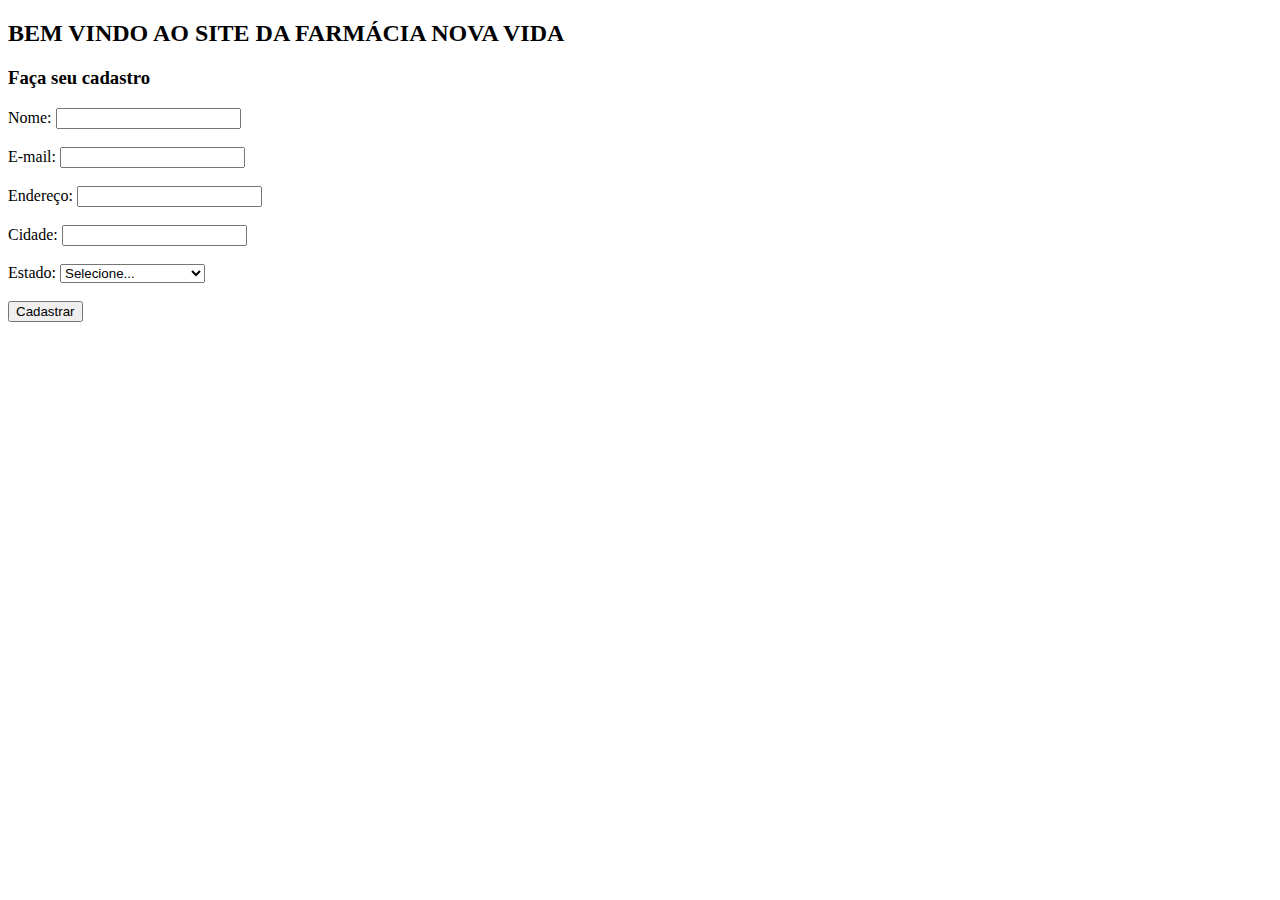
<file: index.html>
<!DOCTYPE html>
<html lang="pt-BR">
    <head>
        <meta charset="UTF-8">
        <title>Farmácia Nova Vida</title>
        <script src="script-nova-vida.js"></script>
    </head>
    <body>

<h2>BEM VINDO AO SITE DA FARMÁCIA NOVA VIDA</h2>

<h3>Faça seu cadastro</h3>

    <form id="formCadastro" onsubmit="Cadastrar(event)">    
        Nome: <input type="text" id="nome" required><br><br>
        E-mail: <input type="email" id="email" required><br><br>
        Endereço: <input type="text" id="endereco" required><br><br>
        Cidade: <input type="text" id="cidade" required><br><br>
        
        Estado:
        <select id="estado" required>
            <option value="">Selecione...</option>
            <option value="AC">Acre</option>
            <option value="AL">Alagoas</option>
            <option value="AP">Amapá</option>
            <option value="AM">Amazonas</option>
            <option value="BA">Bahia</option>
            <option value="CE">Ceará</option>
            <option value="GO">Goiás</option>
            <option value="MA">Maranhão</option>
            <option value="MT">Mato Grosso</option>
            <option value="MS">Mato Grosso do Sul</option>
            <option value="MG">Minas Gerais</option>
            <option value="PA">Pará</option>
            <option value="PB">Paraíba</option>
            <option value="PR">Paraná</option>
            <option value="PE">Pernambuco</option>
            <option value="PI">Piauí</option>
            <option value="RJ">Rio de Janeiro</option>
            <option value="RN">Rio Grande do Norte</option>
            <option value="RS">Rio Grande do Sul</option>
            <option value="RO">Rondônia</option>
            <option value="RR">Roraima</option>
            <option value="SC">Santa Catarina</option>
            <option value="SP">São Paulo</option>
            <option value="SE">Sergipe</option>
            <option value="TO">Tocantins</option>       
        </select>

        <br><br>
        <button type="submit">Cadastrar</button>
    </form>

    </body>
</html>
</file>
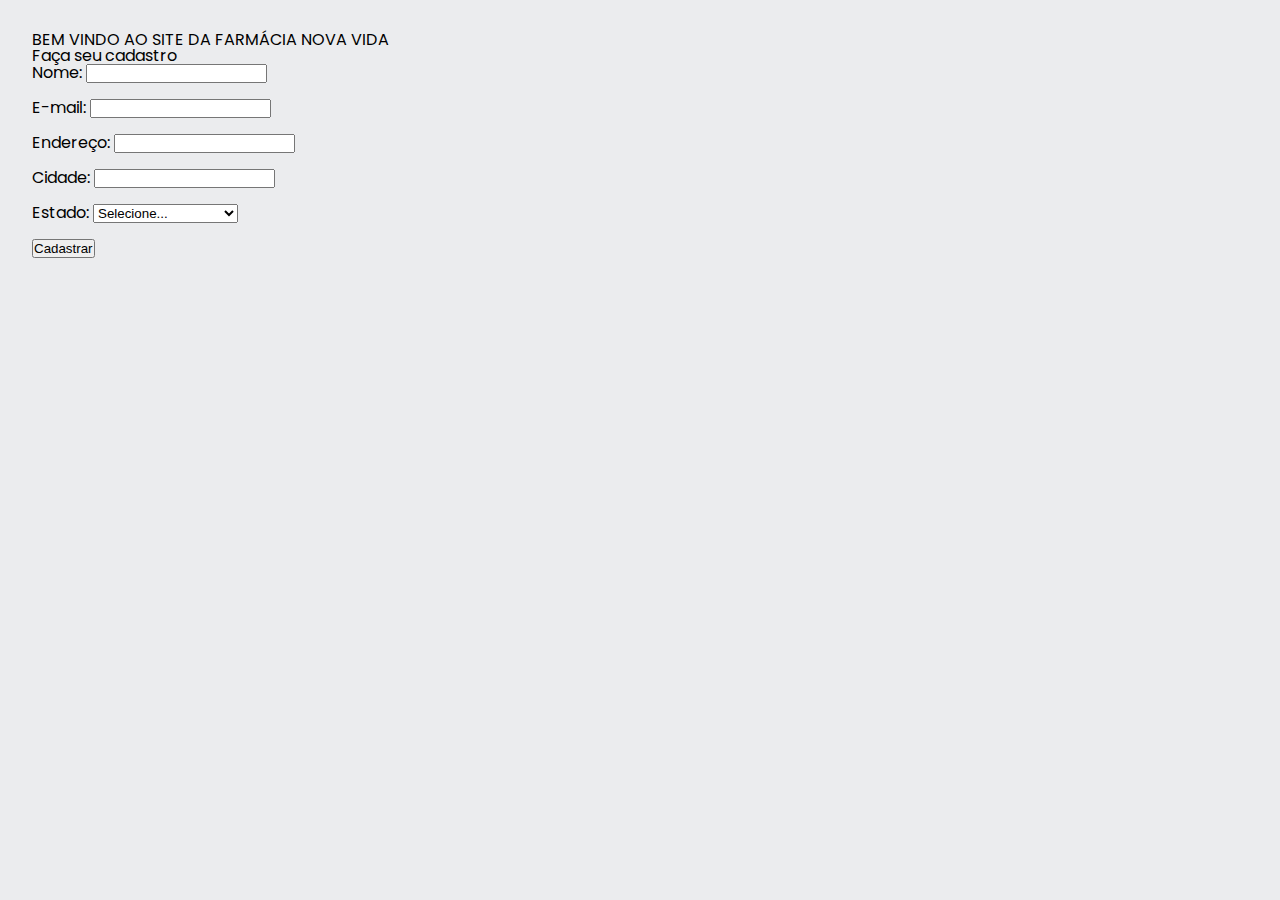
<file: html/index.html>
<!DOCTYPE html>
<html lang="pt-BR">

<head>
    <meta charset="UTF-8">
    <meta name="viewport" content="width=device-width, initial-scale=1.0">
    <title>Farmácia Nova Vida</title>

    <link rel="stylesheet" href="https://cdn.jsdelivr.net/npm/swiper@11/swiper-bundle.min.css" />
    <link rel="stylesheet" href="../styles/reset.css">
    <link rel="stylesheet" href="../styles/styles.css">
    <link rel="preconnect" href="https://fonts.googleapis.com">
</head>

<body>

    <h2>BEM VINDO AO SITE DA FARMÁCIA NOVA VIDA</h2>

    <h3>Faça seu cadastro</h3>

    <form id="formCadastro" onsubmit="Cadastrar(event)">
        Nome: <input type="text" id="nome" required><br><br>
        E-mail: <input type="email" id="email" required><br><br>
        Endereço: <input type="text" id="endereco" required><br><br>
        Cidade: <input type="text" id="cidade" required><br><br>

        Estado:
        <select id="estado" required>
            <option value="">Selecione...</option>
            <option value="AC">Acre</option>
            <option value="AL">Alagoas</option>
            <option value="AP">Amapá</option>
            <option value="AM">Amazonas</option>
            <option value="BA">Bahia</option>
            <option value="CE">Ceará</option>
            <option value="GO">Goiás</option>
            <option value="MA">Maranhão</option>
            <option value="MT">Mato Grosso</option>
            <option value="MS">Mato Grosso do Sul</option>
            <option value="MG">Minas Gerais</option>
            <option value="PA">Pará</option>
            <option value="PB">Paraíba</option>
            <option value="PR">Paraná</option>
            <option value="PE">Pernambuco</option>
            <option value="PI">Piauí</option>
            <option value="RJ">Rio de Janeiro</option>
            <option value="RN">Rio Grande do Norte</option>
            <option value="RS">Rio Grande do Sul</option>
            <option value="RO">Rondônia</option>
            <option value="RR">Roraima</option>
            <option value="SC">Santa Catarina</option>
            <option value="SP">São Paulo</option>
            <option value="SE">Sergipe</option>
            <option value="TO">Tocantins</option>
        </select>

        <br><br>
        <button type="submit">Cadastrar</button>
    </form>
    <script src="../js/main.js" defer></script>
</body>

</html>
</file>
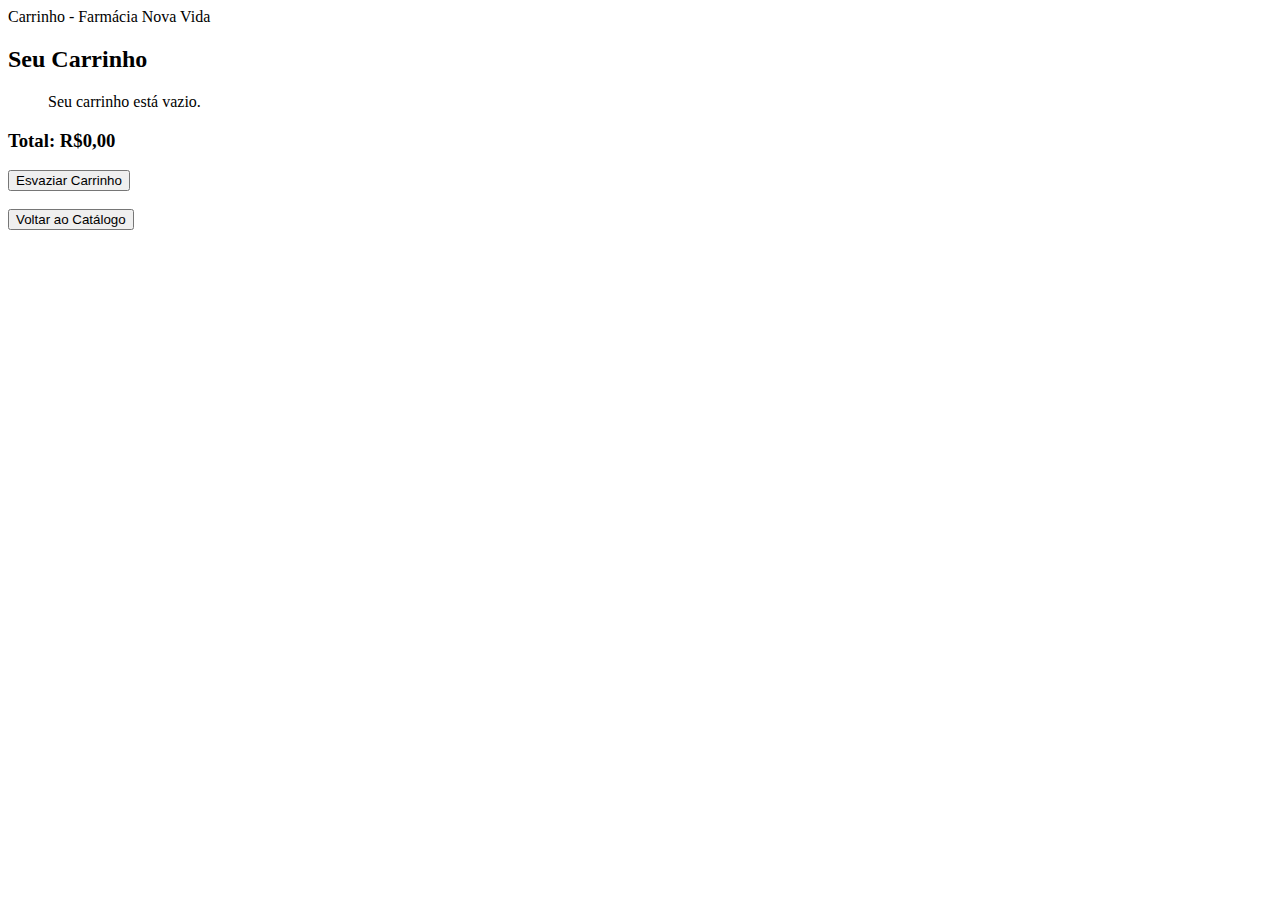
<file: carrinho.html>
<!DOCTYPE html>
<html lang="pt-BR">
    <head>
        <meta charset="UTF-8">
        <tittle>Carrinho - Farmácia Nova Vida</tittle>
        <script>
            function carregarCarrinho() {
                let carrinho = JSON.parse(localStorage.getItem("carrinho")) || [];
                let lista = document.getElementById("listaCarrinho");
                let total = 0;

                if (carrinho.length === 0) {
                    lista.innerHTML = "<p>Seu carrinho está vazio.</p>";
                    return;
                }

                lista.innerHTML = ""; 

                carrinho.forEach(item => {
                    let li = document.createElement("li");
                    li.textContent = item.nome + " - R$ " + item.preco.toFixed(2);
                    lista.appendChild(li);

                    total += item.preco;
                });

                document.getElementById("total").textContent = "Total: R$ " + total.toFixed(2);
            }

            function limparCarrinho() {
                localStorage.removeItem("carrinho");
                carregarCarrinho();
            }
        </script>
    </head>
    <body onload="carregarCarrinho()">

        <h2>Seu Carrinho</h2>
        <ul id="listaCarrinho"></ul>
        <h3 id="total">Total: R$0,00</h3>

        <button onclick="limparCarrinho()">Esvaziar Carrinho</button>
        <br><br>
        <a href = "catalogo.html"><button>Voltar ao Catálogo</button></a>

    </body>
</html>
</file>
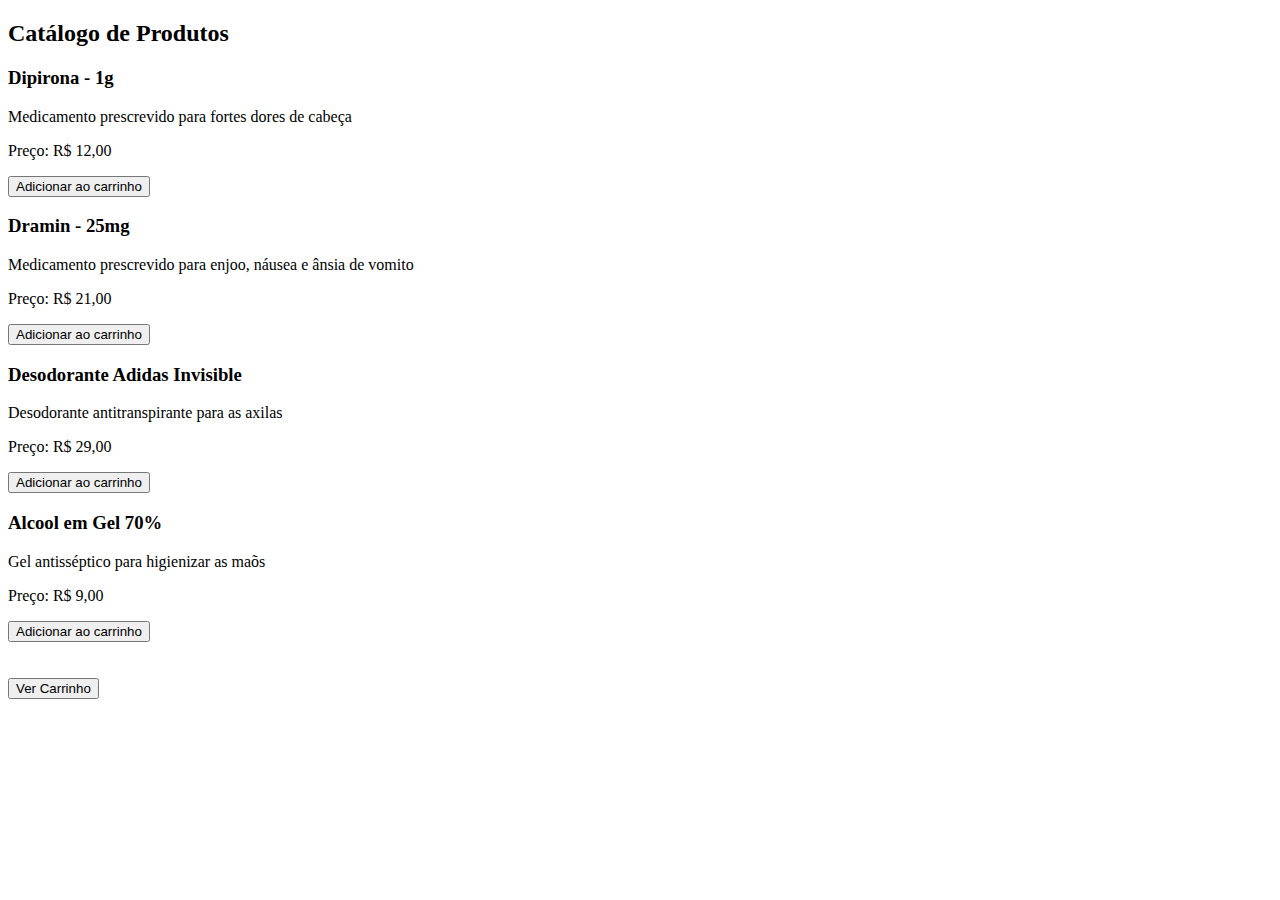
<file: catalogo.html>
<!DOCTYPE html>
<html lang="pt-BR">
<head>
  <meta charset="UTF-8">
  <title>Catálogo - Farmácia Nova Vida</title>
  <script>
    function adicionarAoCarrinho(nome, preco) {
      let carrinho = JSON.parse(localStorage.getItem("carrinho")) || [];
      carrinho.push({ nome: nome, preco: preco });
      localStorage.setItem("carrinho", JSON.stringify(carrinho));
      alert(nome + " foi adicionado ao carrinho!");
    }
  </script>
</head>
<body>

  <h2>Catálogo de Produtos</h2>

  <div>
    <h3>Dipirona - 1g</h3>
    <p>Medicamento prescrevido para fortes dores de cabeça</p>
    <p>Preço: R$ 12,00</p>
    <button onclick="adicionarAoCarrinho('Dipirona - 1g', 12)">Adicionar ao carrinho</button>
  </div>

  <div>
    <h3>Dramin - 25mg</h3>
    <p>Medicamento prescrevido para enjoo, náusea e ânsia de vomito</p>
    <p>Preço: R$ 21,00</p>
    <button onclick="adicionarAoCarrinho('Dramin = 25mg', 21)">Adicionar ao carrinho</button>
  </div>

  <div>
    <h3>Desodorante Adidas Invisible</h3>
    <p>Desodorante antitranspirante para as axilas</p>
    <p>Preço: R$ 29,00</p>
    <button onclick="adicionarAoCarrinho('Desodorante Adidas Invisible', 29)">Adicionar ao carrinho</button>
  </div>

  <div>
    <h3>Alcool em Gel 70%</h3>
    <p>Gel antisséptico para higienizar as maõs</p>
    <p>Preço: R$ 9,00</p>
    <button onclick="adicionarAoCarrinho('Alcool em Gel 70%', 9)">Adicionar ao carrinho</button>
  </div>

  <br><br>
  <a href="carrinho.html"><button>Ver Carrinho</button></a>
  
</body>
</html>
</file>
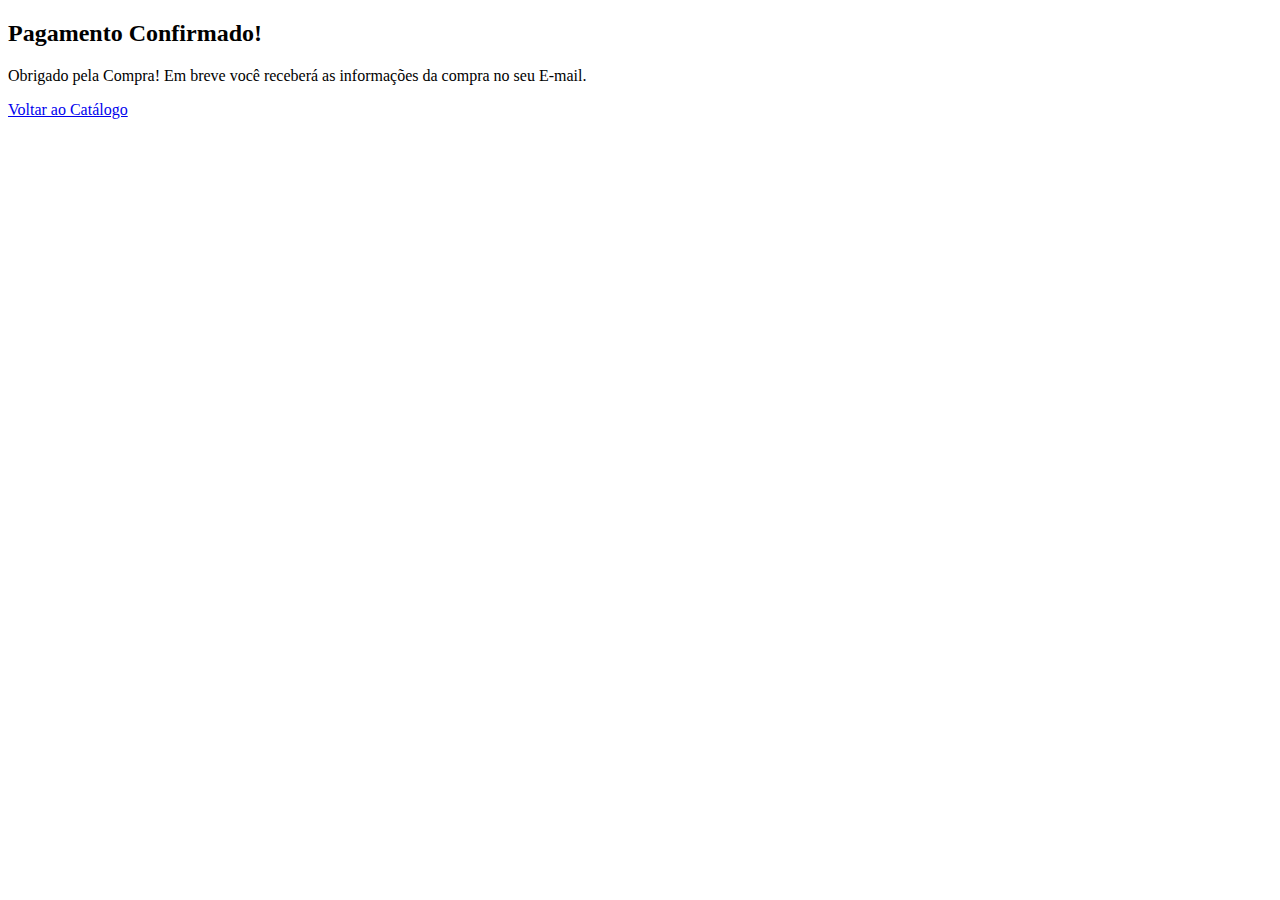
<file: confirmacao.html>
<!DOCTYPE html>
<html lang="pt-BR">
    <head>
        <meta charset="UTF-8">
        <title>Obrigado pela Compra</title>
    </head>
    <body>
        <h2>Pagamento Confirmado!</h2>
        <p>Obrigado pela Compra! Em breve você receberá as informações da compra no seu E-mail.</p>

        <a href="catalogo.html">Voltar ao Catálogo</a>
    </body>
</html>
</file>
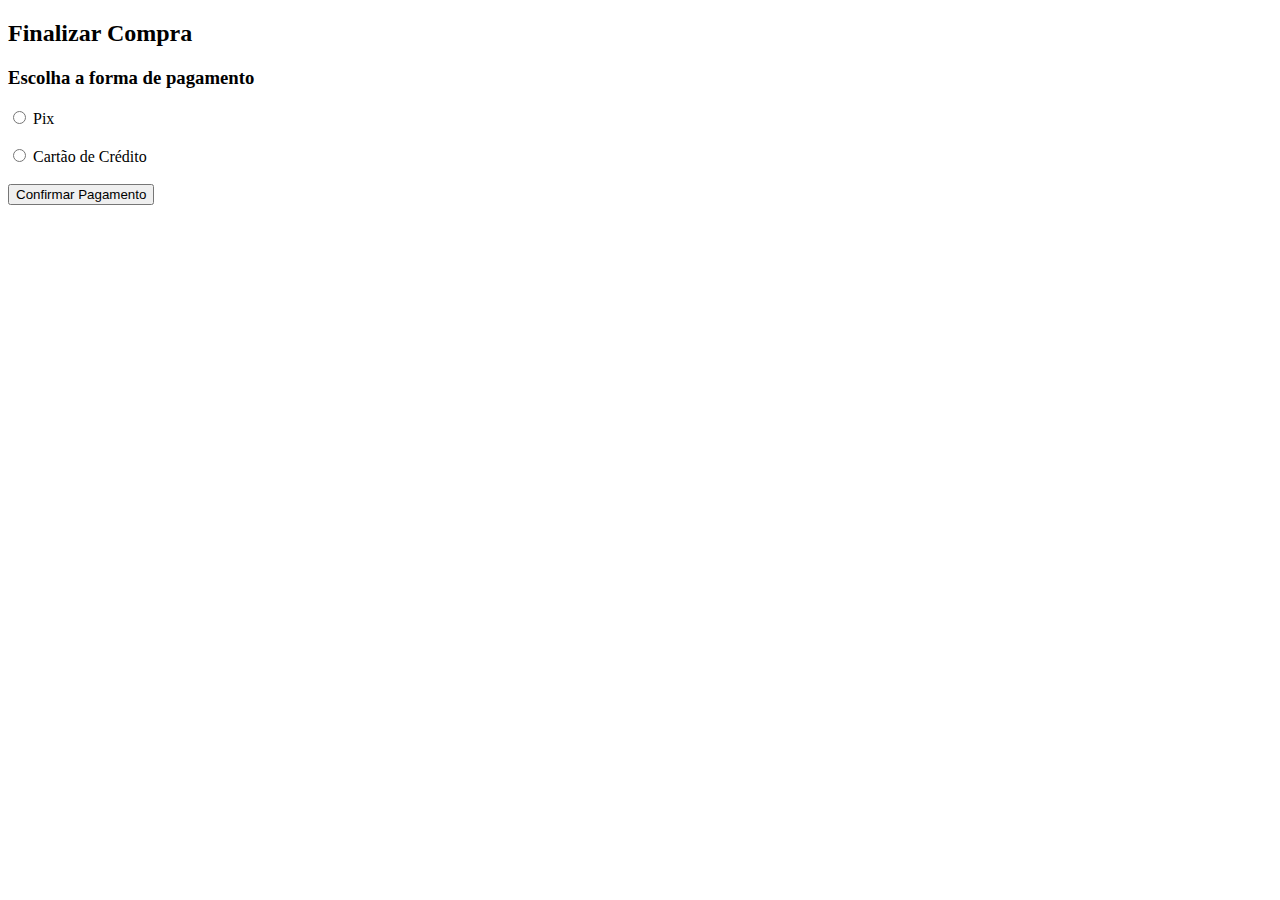
<file: pagamento.html>
<!DOCTYPE html>
<html lang = "pt-BR">
    <head>
    <meta charset="UTF-8">
    <title>Forma de Pagamento</title>
    <script src="pagamento.js" defer></script>    
    </head>
        <body>
            <h2>Finalizar Compra</h2>

            <form id="formPagamento" onsubmit="processarPagamento(event)">
                <h3>Escolha a forma de pagamento</h3>

                <label>
                    <input type="radio" name="pagamento" value="pix" required>
                    Pix
                </label><br><br>

                <label>
                    <input type="radio" name="pagamento" value="cartao" required>
                    Cartão de Crédito
                </label><br><br>

                <button type="submit">Confirmar Pagamento</button>
            </form>
        </body>
</html>
</file>
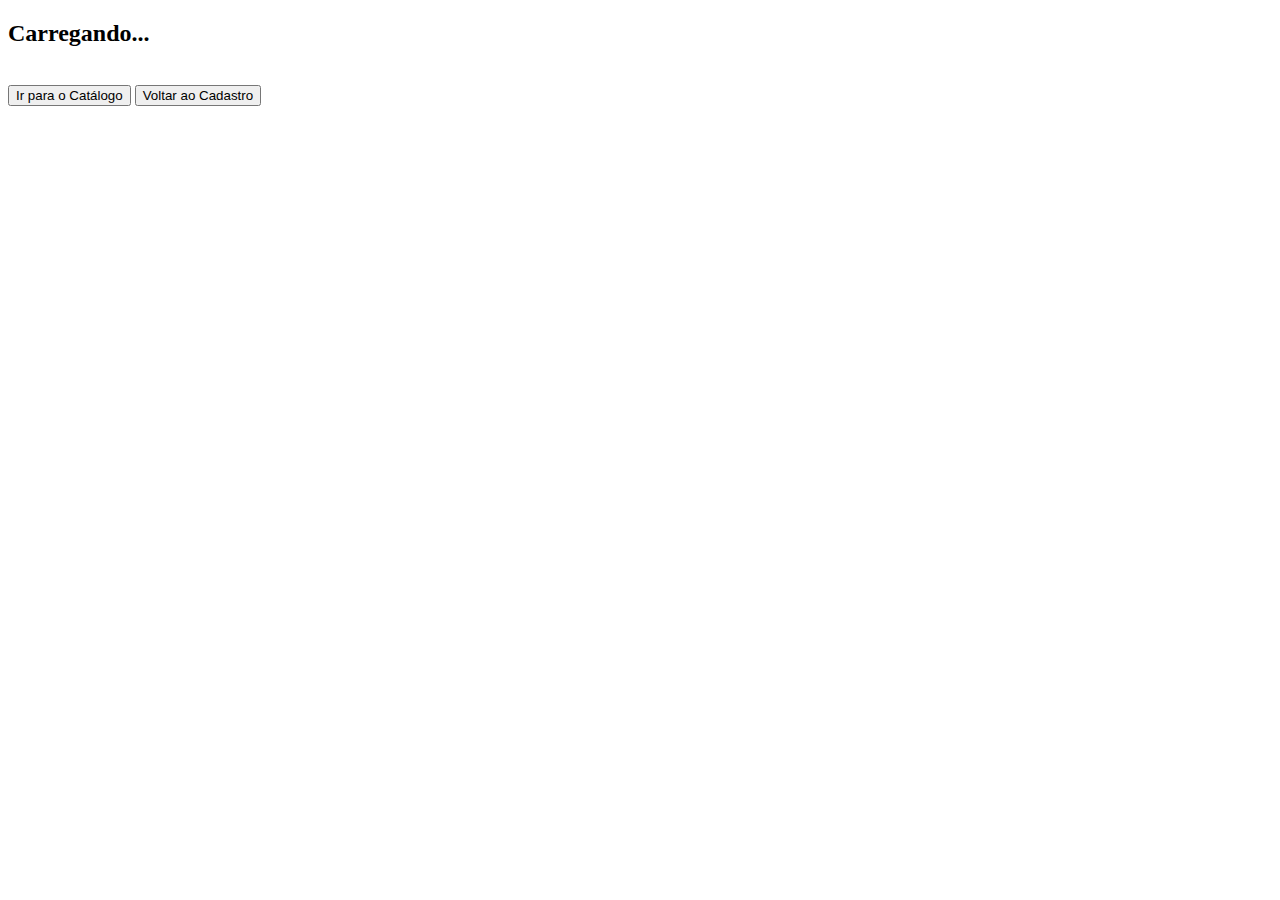
<file: sucesso.html>
<!DOCTYPE html>
<html lang="pt-BR">
<head>
    <meta charset="UTF-8">
    <title>Cadastro Concluído</title>
    <script>
        window.onload = function() {
            
            const nome = localStorage.getItem("nomeCliente");

            if (nome) {
                document.getElementById("mensagem").innerText =
                    `Parabéns, ${nome}! Seu cadastro foi concluído com sucesso 🎉`;
            }
        }

        function irParaCatalogo() {
            window.location.href = "catalogo.html";
        }

        function voltarCadastro() {
            window.location.href = "index.html";
        }
    </script>
</head>
<body>

    <h2 id="mensagem">Carregando...</h2>

    <br>
    <button onclick="irParaCatalogo()">Ir para o Catálogo</button>
    <button onclick="voltarCadastro()">Voltar ao Cadastro</button>
</body>
</html>
</file>
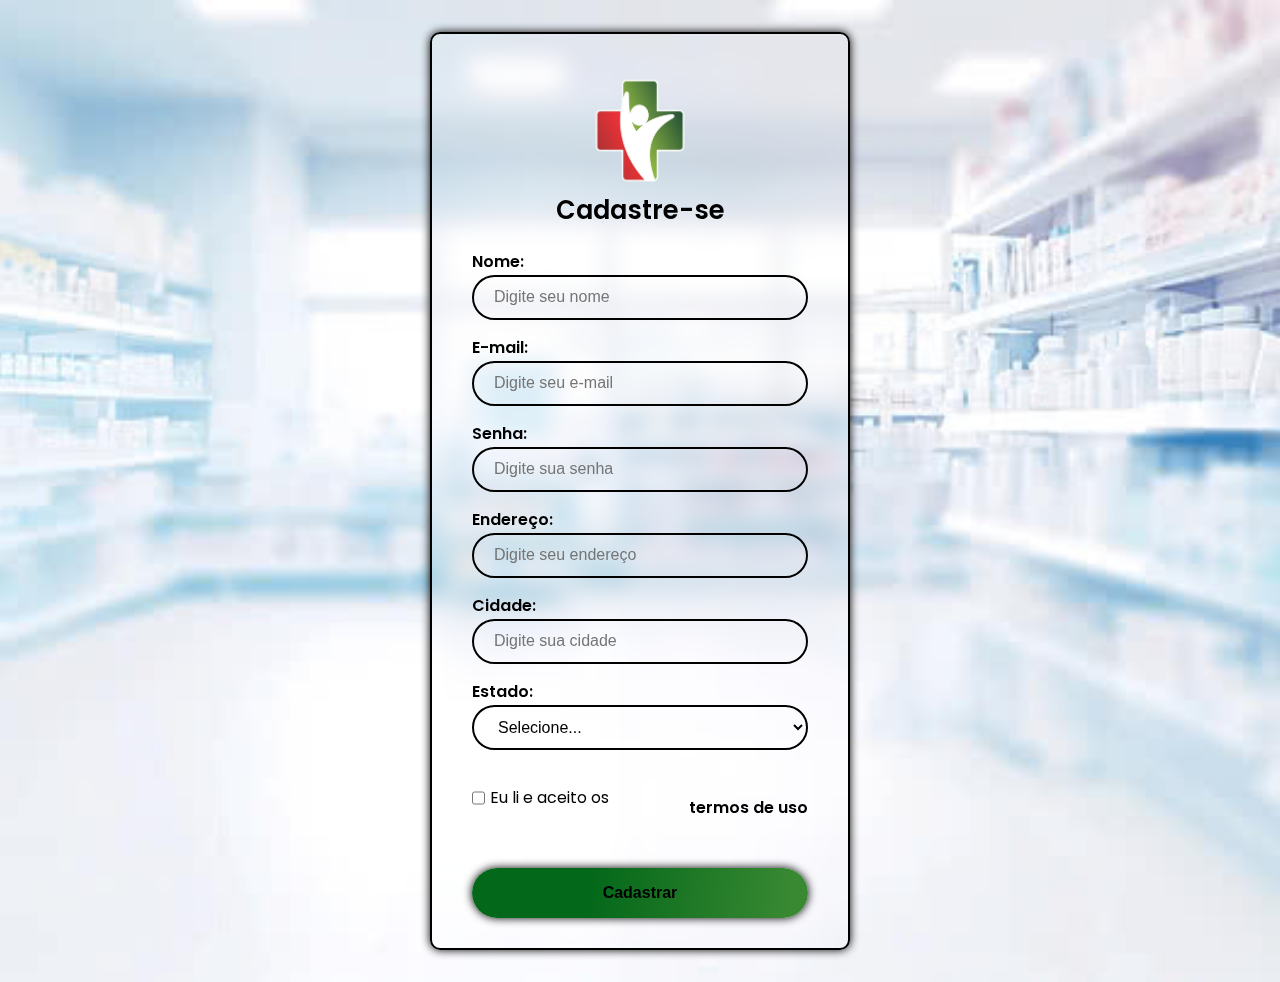
<file: html/cadastro.html>
<!DOCTYPE html>
<html lang="pt-BR">

<head>
    <meta charset="UTF-8">
    <meta name="viewport" content="width=device-width, initial-scale=1.0">
    <title>Farmácia Nova Vida - Cadastro</title>

    <link rel="stylesheet" href="https://cdn.jsdelivr.net/npm/swiper@11/swiper-bundle.min.css" />
    <link rel="stylesheet" href="../styles/reset.css">
    <link rel="stylesheet" href="../styles/cadastro.css">
    <link rel="preconnect" href="https://fonts.googleapis.com">
</head>

<body>
    <form id="formCadastro">
        <div class="container-img">
            <img class="logo-inicio" src="../img/logo1.png" alt="Logo Farmácia Nova Vida">
            <h1>Cadastre-se</h1>
        </div>

        <div class="completo">
            <label for="nome">Nome:</label>
            <input type="text" id="nome" class="input" placeholder="Digite seu nome" required>
        </div>

        <div class="completo">
            <label for="email">E-mail:</label>
            <input type="email" id="email" class="input" placeholder="Digite seu e-mail" required>
        </div>

        <div class="completo">
            <label for="senha">Senha:</label>
            <input type="password" id="senha" class="input" placeholder="Digite sua senha" required>
        </div>

        <div class="completo">
            <label for="endereco">Endereço:</label>
            <input type="text" id="endereco" class="input" placeholder="Digite seu endereço" required>
        </div>

        <div class="completo">
            <label for="cidade">Cidade:</label>
            <input type="text" id="cidade" class="input" placeholder="Digite sua cidade" required>
        </div>

        <div class="completo">
            <label for="estado">Estado:</label>
            <select id="estado" class="select" required>
                <option value="">Selecione...</option>
                <option value="AC">Acre</option>
                <option value="AL">Alagoas</option>
                <option value="AP">Amapá</option>
                <option value="AM">Amazonas</option>
                <option value="BA">Bahia</option>
                <option value="CE">Ceará</option>
                <option value="GO">Goiás</option>
                <option value="MA">Maranhão</option>
                <option value="MT">Mato Grosso</option>
                <option value="MS">Mato Grosso do Sul</option>
                <option value="MG">Minas Gerais</option>
                <option value="PA">Pará</option>
                <option value="PB">Paraíba</option>
                <option value="PR">Paraná</option>
                <option value="PE">Pernambuco</option>
                <option value="PI">Piauí</option>
                <option value="RJ">Rio de Janeiro</option>
                <option value="RN">Rio Grande do Norte</option>
                <option value="RS">Rio Grande do Sul</option>
                <option value="RO">Rondônia</option>
                <option value="RR">Roraima</option>
                <option value="SC">Santa Catarina</option>
                <option value="SP">São Paulo</option>
                <option value="SE">Sergipe</option>
                <option value="TO">Tocantins</option>
            </select>
        </div>

        <div class="lembre-se">
            <label for="agreement" id="agreement-label">
                <input type="checkbox" id="agreement">
                Eu li e aceito os
            </label>
            <a href="#">termos de uso</a>
        </div>

        <br><br>
        <button type="submit" class="btn">Cadastrar</button>
    </form>

    <!-- Modal -->
    <div id="modal" style="display:none; position:fixed; top:0; left:0; width:100%; height:100%; background:rgba(0,0,0,.5); justify-content:center; align-items:center;">
        <div style="background:white; padding:20px; border-radius:8px; max-width:400px; text-align:center;">
            <p id="modal-mensagem">Mensagem aqui</p>
            <br>
            <button id="modal-ok" style="padding:8px 16px;">OK</button>
        </div>
    </div>

    <script src="../js/main.js" defer></script>
</body>
</html>
</file>
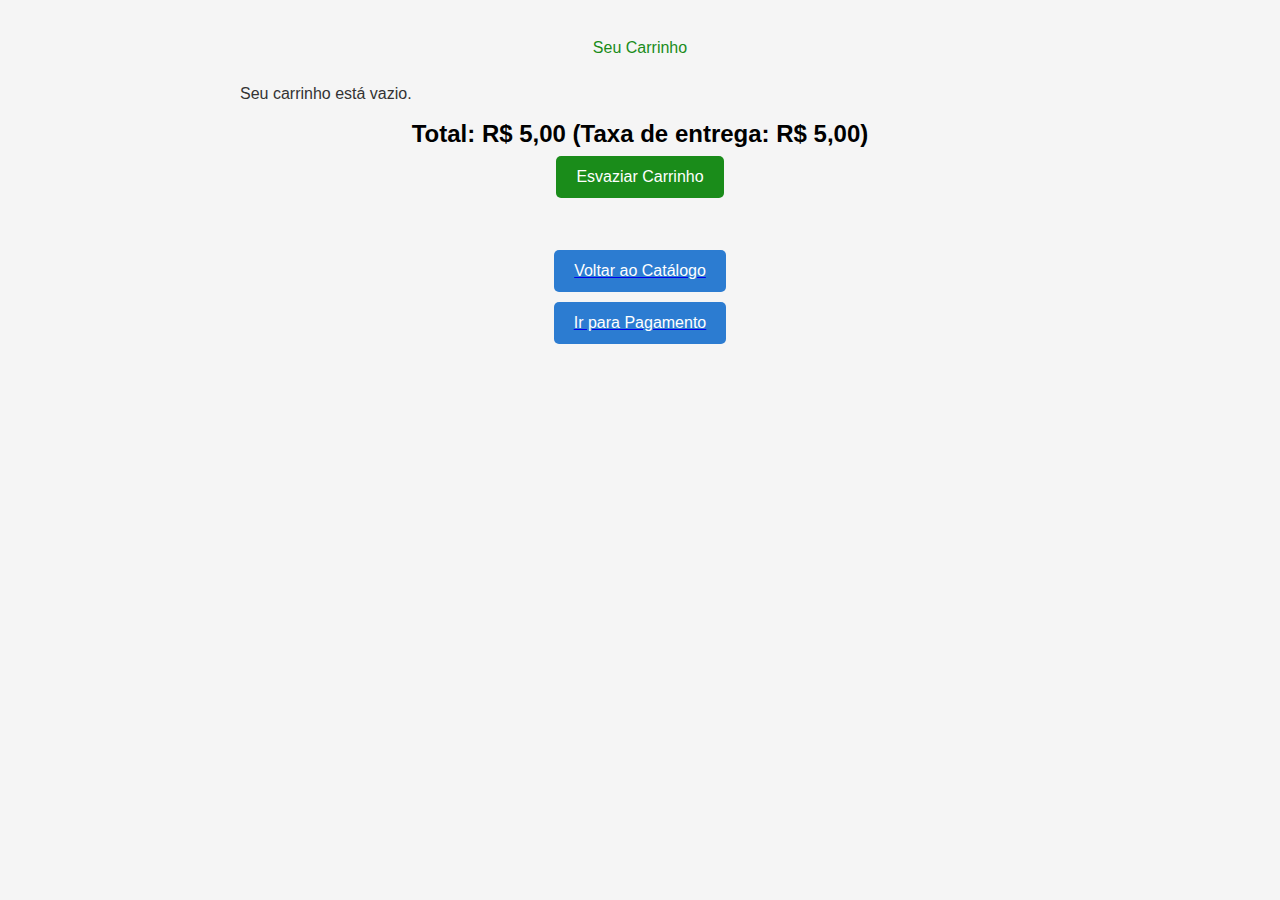
<file: html/carrinho.html>
<!DOCTYPE html>
<html lang="pt-BR">

<head>
    <meta charset="UTF-8">
    <meta name="viewport" content="width=device-width, initial-scale=1.0">
    <title>Carrinho - Farmácia Nova Vida</title>
    <link rel="stylesheet" href="https://cdn.jsdelivr.net/npm/swiper@11/swiper-bundle.min.css" />
    <link rel="stylesheet" href="../styles/reset.css">
    <link rel="stylesheet" href="../styles/styles.css">
    <link rel="preconnect" href="https://fonts.googleapis.com">
    <link rel="stylesheet" href="../styles/carrinho.css">
</head>

<body onload="carregarCarrinho()">
    <h2>Seu Carrinho</h2>
    <ul id="listaCarrinho"></ul>
    <h3 id="total">Total: R$0,00</h3>

    <button onclick="LimparCarrinho()">Esvaziar Carrinho</button>
    <br><br>
    <a href="catalogo.html"><button>Voltar ao Catálogo</button></a>
    <a href="pagamento.html"><button>Ir para Pagamento</button></a>
    <script src="../js/main.js" defer></script>
</body>

</html>
</file>
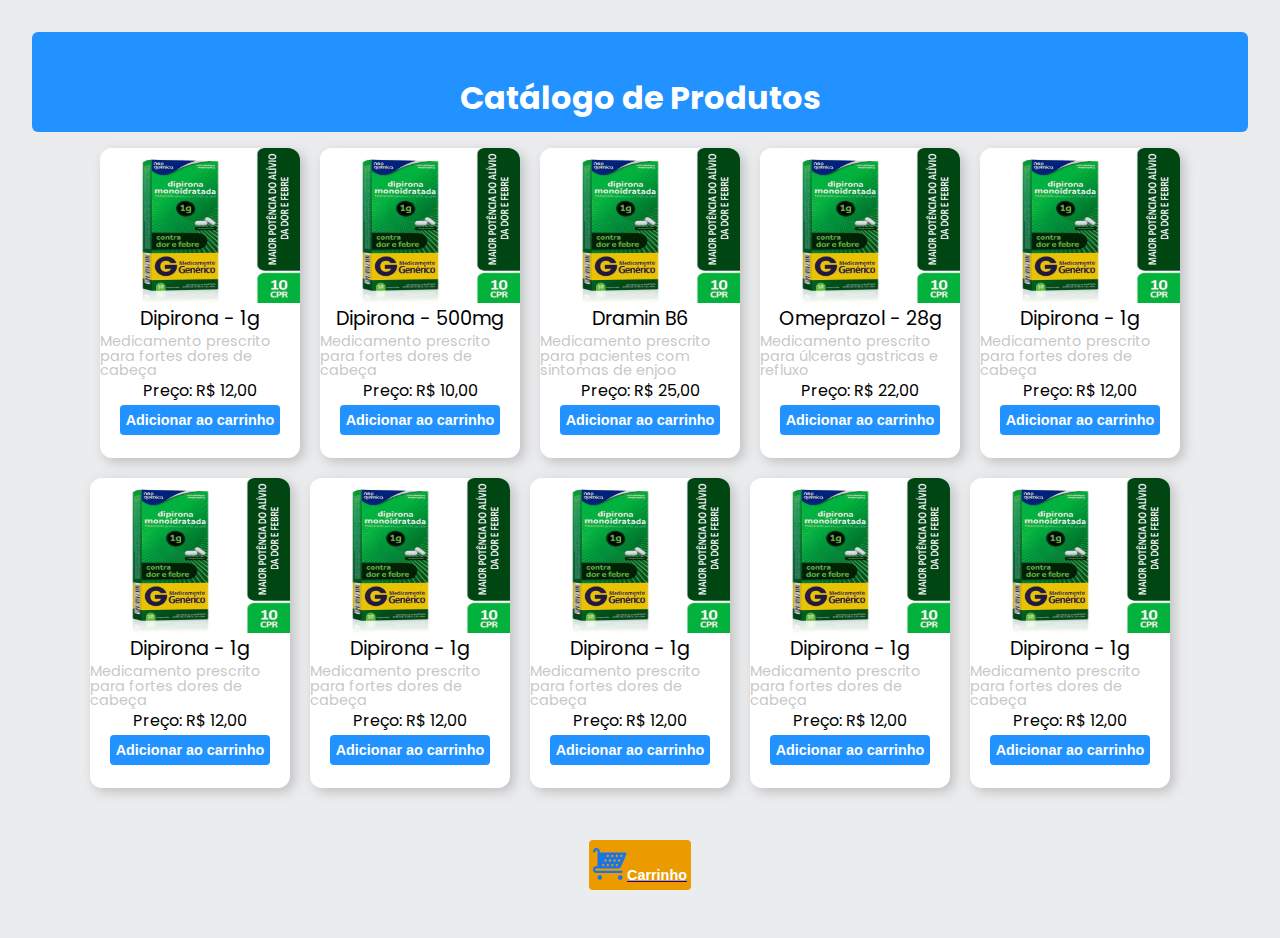
<file: html/catalogo.html>
<!DOCTYPE html>
<html lang="pt-BR">

<head>
  <meta charset="UTF-8">
  <meta name="viewport" content="width=device-width, initial-scale=1.0">
  <title>Catálogo - Farmácia Nova Vida</title>
  <link rel="stylesheet" href="../styles/reset.css">
  <link rel="stylesheet" href="../styles/styles.css">
  <link rel="preconnect" href="https://fonts.googleapis.com">
</head>

<body>

  <h2 class="titulo">Catálogo de Produtos</h2>

  <div id="mensagem-carrinho" style="display:none; position: fixed; top: 20px; right: 20px; background: #4CAF50; color: white; padding: 10px 20px; border-radius: 5px; z-index: 1000;">
  Adicionado ao carrinho!
</div>


  <section class="produtos">
    <section class="produto"> 
      <img src="../img/dipirona.png" alt="imagem de dipirona" class="imagem">
      <h1>Dipirona - 1g</h1>
      <h2>Medicamento prescrito para fortes dores de cabeça</h2>
      <h3>Preço: R$ 12,00</h3>
      <button onclick="AdicionarCarrinho('Dipirona - 1g', 12)">Adicionar ao carrinho</button>
    </section>
    
    <section class="produto">
      <img src="../img/dipirona.png" alt="imagem de dipirona" class="imagem">
      <h1>Dipirona - 500mg</h1>
      <h2>Medicamento prescrito para fortes dores de cabeça</h2>
      <h3>Preço: R$ 10,00</h3>
      <button onclick="AdicionarCarrinho('Dipirona - 500mg', 10)">Adicionar ao carrinho</button>
    </section>

    <section class="produto">
      <img src="../img/dipirona.png" alt="imagem de dipirona" class="imagem">
      <h1>Dramin B6</h1>
      <h2>Medicamento prescrito para pacientes com sintomas de enjoo</h2>
      <h3>Preço: R$ 25,00</h3>
      <button onclick="AdicionarCarrinho('Dramin B6', 25)">Adicionar ao carrinho</button>
    </section>

    <section class="produto">
      <img src="../img/dipirona.png" alt="imagem de dipirona" class="imagem">
      <h1>Omeprazol - 28g</h1>
      <h2>Medicamento prescrito para úlceras gastricas e refluxo</h2>
      <h3>Preço: R$ 22,00</h3>
      <button onclick="AdicionarCarrinho('Omeprazol - 28g', 22)">Adicionar ao carrinho</button>
    </section>

    <section class="produto">
      <img src="../img/dipirona.png" alt="imagem de dipirona" class="imagem">
      <h1>Dipirona - 1g</h1>
      <h2>Medicamento prescrito para fortes dores de cabeça</h2>
      <h3>Preço: R$ 12,00</h3>
      <button onclick="AdicionarCarrinho('Dipirona - 1g', 12)">Adicionar ao carrinho</button>
    </section>

    <section class="produto">
      <img src="../img/dipirona.png" alt="imagem de dipirona" class="imagem">
      <h1>Dipirona - 1g</h1>
      <h2>Medicamento prescrito para fortes dores de cabeça</h2>
      <h3>Preço: R$ 12,00</h3>
      <button onclick="AdicionarCarrinho('Dipirona - 1g', 12)">Adicionar ao carrinho</button>
    </section>

    <section class="produto">
      <img src="../img/dipirona.png" alt="imagem de dipirona" class="imagem">
      <h1>Dipirona - 1g</h1>
      <h2>Medicamento prescrito para fortes dores de cabeça</h2>
      <h3>Preço: R$ 12,00</h3>
      <button onclick="AdicionarCarrinho('Dipirona - 1g', 12)">Adicionar ao carrinho</button>
    </section>

    <section class="produto">
      <img src="../img/dipirona.png" alt="imagem de dipirona" class="imagem">
      <h1>Dipirona - 1g</h1>
      <h2>Medicamento prescrito para fortes dores de cabeça</h2>
      <h3>Preço: R$ 12,00</h3>
      <button onclick="AdicionarCarrinho('Dipirona - 1g', 12)">Adicionar ao carrinho</button>
    </section>

    <section class="produto">
      <img src="../img/dipirona.png" alt="imagem de dipirona" class="imagem">
      <h1>Dipirona - 1g</h1>
      <h2>Medicamento prescrito para fortes dores de cabeça</h2>
      <h3>Preço: R$ 12,00</h3>
      <button onclick="AdicionarCarrinho('Dipirona - 1g', 12)">Adicionar ao carrinho</button>
    </section>

    <section class="produto">
      <img src="../img/dipirona.png" alt="imagem de dipirona" class="imagem">
      <h1>Dipirona - 1g</h1>
      <h2>Medicamento prescrito para fortes dores de cabeça</h2>
      <h3>Preço: R$ 12,00</h3>
      <button onclick="AdicionarCarrinho('Dipirona - 1g', 12)">Adicionar ao carrinho</button>
    </section>

  <br><br>
  <a class="ver-carrinho" href="carrinho.html" ><button><img src="../img/icone-carrinho.svg">Carrinho</button></a>
  <script src="../js/main.js" defer></script>

  <script>
  function AdicionarCarrinho(nome, preco) {
    
    const mensagem = document.getElementById('mensagem-carrinho');
    mensagem.style.display = 'block'; 

    setTimeout(() => {
      mensagem.style.display = 'none';
    }, 3000);
  }
</script>

</body>

</html>
</file>
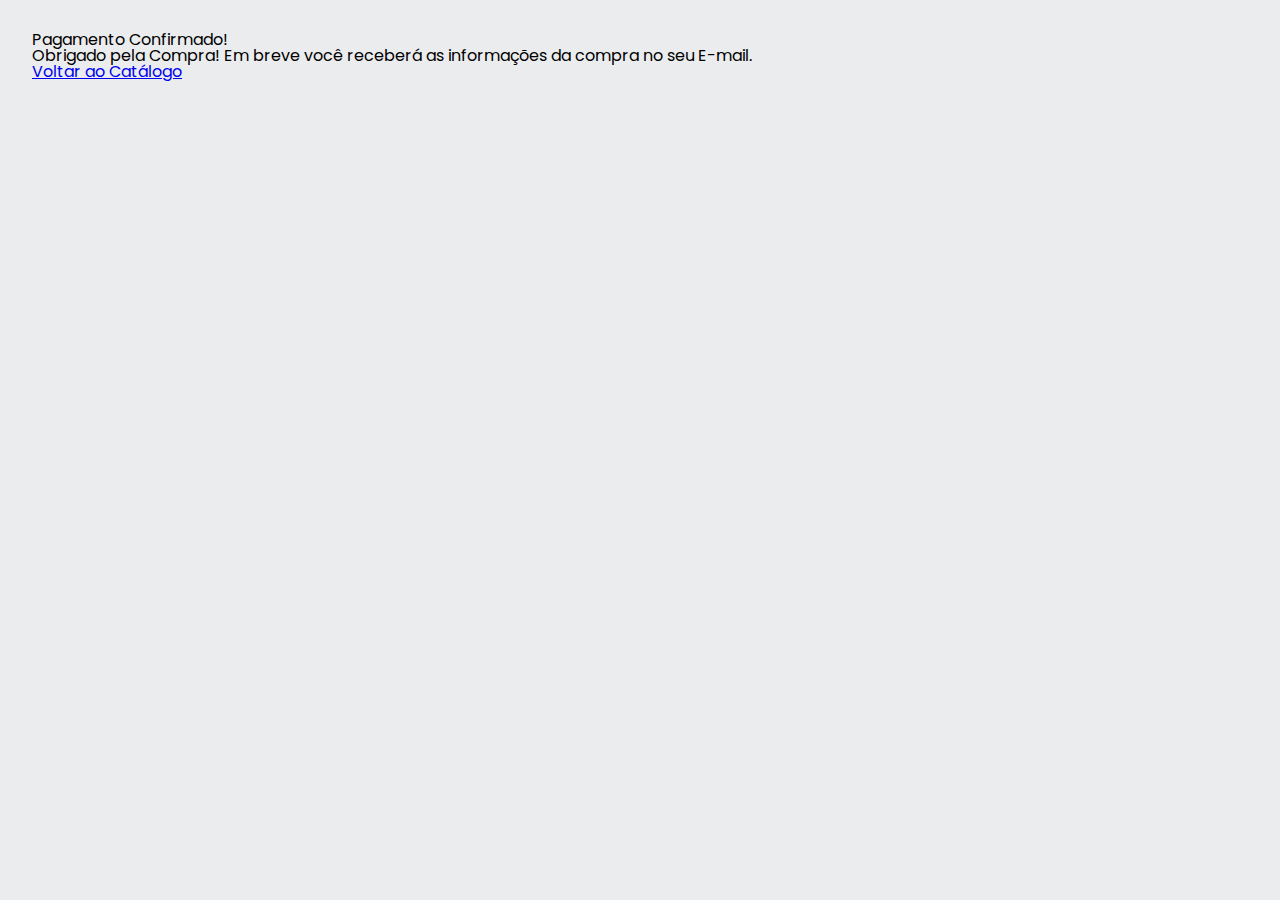
<file: html/confirmacao.html>
<!DOCTYPE html>
<html lang="pt-BR">

<head>
    <meta charset="UTF-8">
    <meta name="viewport" content="width=device-width, initial-scale=1.0">

    <title>Obrigado pela Compra</title>
    <link rel="stylesheet" href="https://cdn.jsdelivr.net/npm/swiper@11/swiper-bundle.min.css" />
    <link rel="stylesheet" href="../styles/reset.css">
    <link rel="stylesheet" href="../styles/styles.css">
    <link rel="preconnect" href="https://fonts.googleapis.com">
</head>

<body>
    <h2>Pagamento Confirmado!</h2>
    <p>Obrigado pela Compra! Em breve você receberá as informações da compra no seu E-mail.</p>

    <a href="catalogo.html">Voltar ao Catálogo</a>

    <script src="../js/main.js" defer></script>
</body>

</html>
</file>
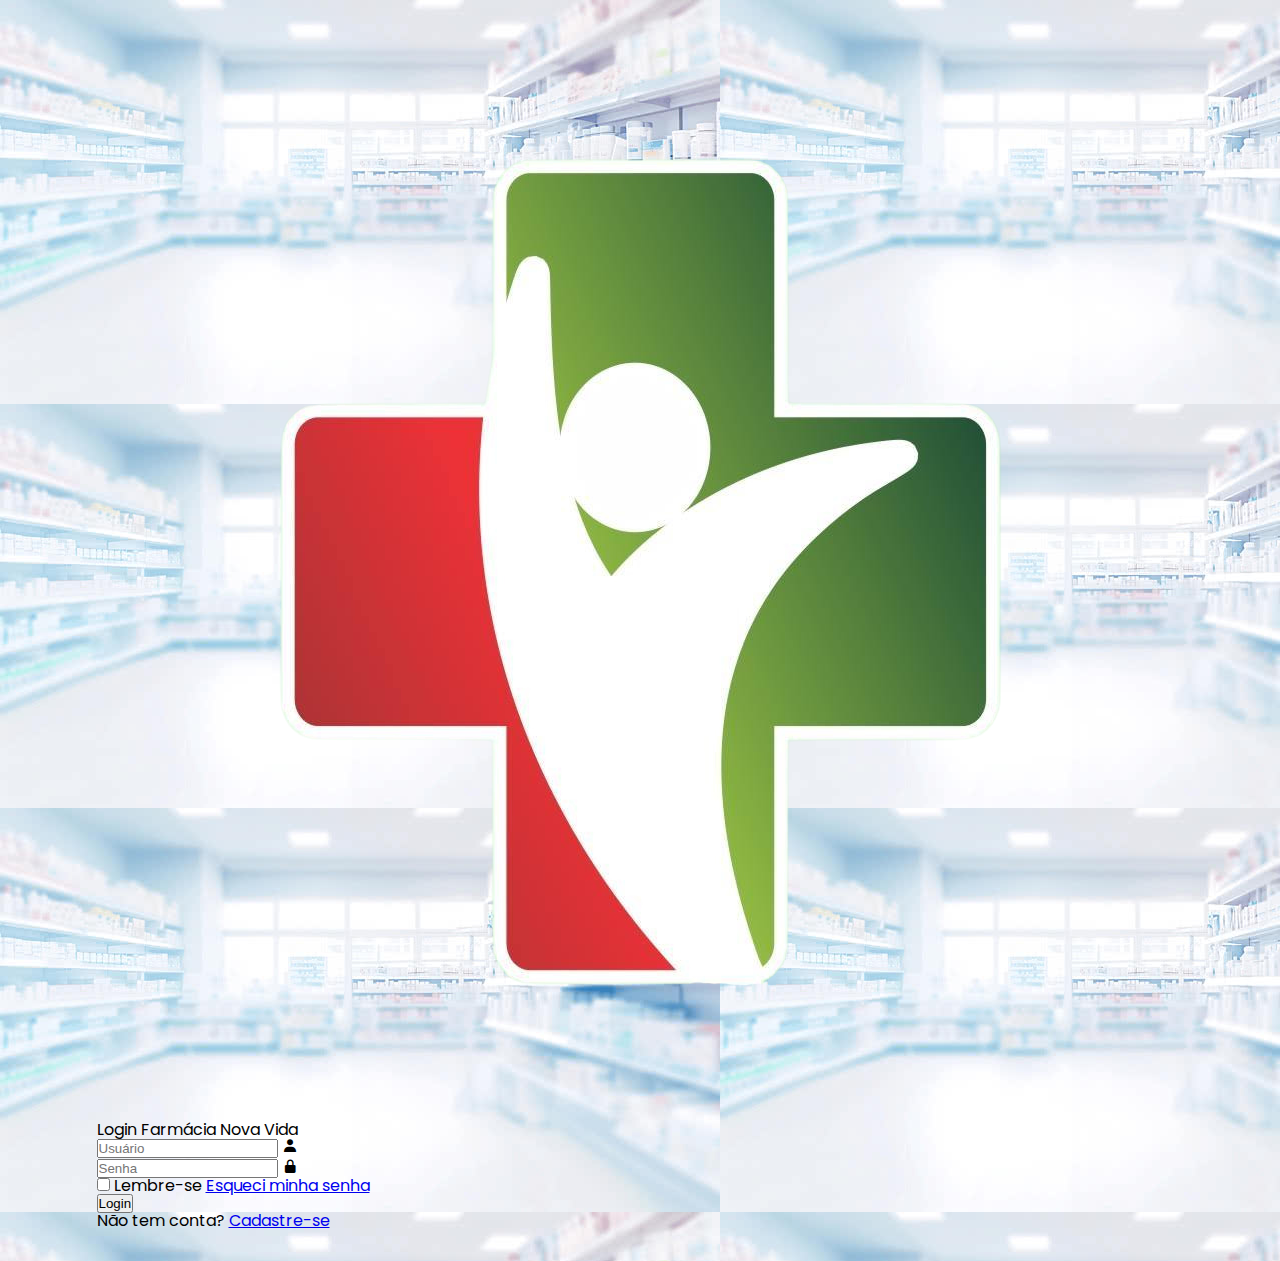
<file: html/login.html>
<!DOCTYPE html>
<html lang="pt-br">

<head>
    <meta charset="UTF-8">
    <meta name="viewport" content="width=device-width, initial-scale=1.0">
    <link href='https://unpkg.com/boxicons@2.1.4/css/boxicons.min.css' rel='stylesheet'>
    <link rel="stylesheet" href="../styles/reset.css">
    <link rel="stylesheet" href="../styles/login.css">
    <link rel="preconnect" href="https://fonts.googleapis.com">
    <title>Farmácia Nova Vida Login</title>
    <style>

        .modal {
            position: fixed;
            top: 0; left: 0;
            width: 100%; height: 100%;
            background: rgba(0,0,0,0.5);
            display: flex;
            align-items: center;
            justify-content: center;
            z-index: 9999;
            display: none;
        }
        .modal-content {
            background: #fff;
            padding: 20px 30px;
            border-radius: 8px;
            text-align: center;
            max-width: 400px;
            width: 90%;
        }
        #modal-ok {
            margin-top: 15px;
            padding: 8px 16px;
            background: #4caf50;
            color: #fff;
            border: none;
            border-radius: 5px;
            cursor: pointer;
        }
        #modal-ok:hover {
            background: #45a049;
        }
    </style>
</head>

<body>
    <main class="container">
        <form id="formLogin" onsubmit="Login(event)">
            <div class="container-img">
                <img class="logo-inicio" src="../img/logo1.png" alt="imagem logo farmarcia nova vida">
                <h1>Login Farmácia Nova Vida</h1>
            </div>

            <div class="input-box">
                <input id="loginEmail" placeholder="Usuário" type="email" required>
                <i class="bx bxs-user"></i>
            </div>

            <div class="input-box">
                <input id="loginSenha" placeholder="Senha" type="password" required>
                <i class="bx bxs-lock-alt"></i>
            </div>

            <div class="lembre-se">
                <label>
                    <input id="lembrar" type="checkbox">
                    Lembre-se
                </label>
                <a href="#">Esqueci minha senha</a>
            </div>

            <button type="submit" class="login">Login</button>

            <div class="link-registrar">
                <p>Não tem conta? <a href="cadastro.html">Cadastre-se</a></p>
            </div>
        </form>
    </main>

    <div id="modal" class="modal">
        <div class="modal-content">
            <p id="modal-mensagem"></p>
            <button id="modal-ok">OK</button>
        </div>
    </div>

    <script src="../js/main.js" defer></script>
</body>

</html>
</file>
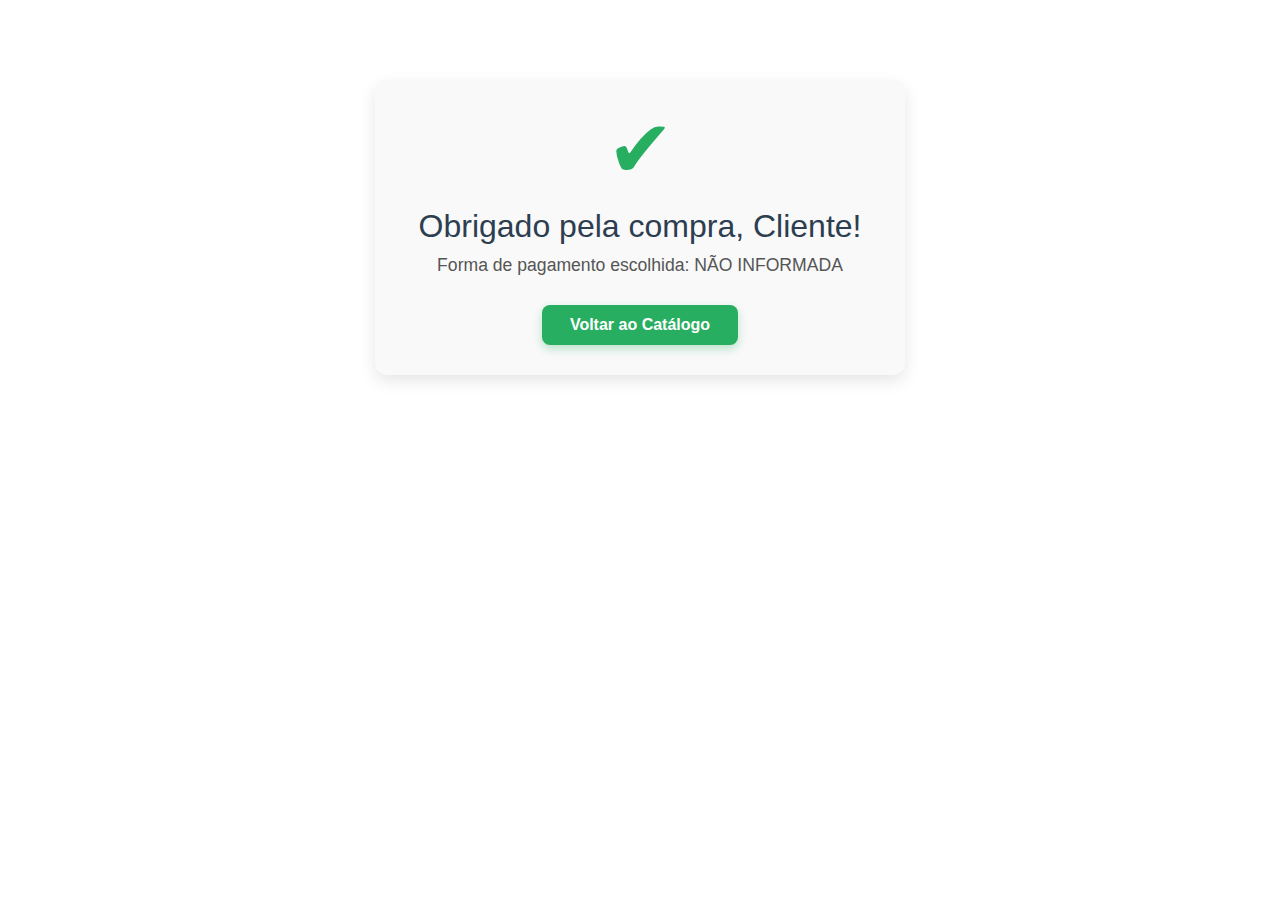
<file: html/sucesso-pagamento.html>
<!DOCTYPE html>
<html lang="pt-BR">
<head>
  <meta charset="UTF-8" />
  <meta name="viewport" content="width=device-width, initial-scale=1" />
  <title>Pagamento Concluído - Farmácia Nova Vida</title>
  <link rel="stylesheet" href="../styles/reset.css" />
  <link rel="stylesheet" href="../styles/sucesso-pagamento.css" />
</head>
<body>
  <main class="container">
    <div class="checkmark">&#10004;</div>
    <h1 id="mensagemSucesso">Pagamento realizado com sucesso!</h1>
    <p id="detalhesPagamento" class="detalhes"></p>
    <a href="catalogo.html" class="btn-voltar">Voltar ao Catálogo</a>
  </main>

  <script>
    document.addEventListener("DOMContentLoaded", () => {
      const usuario = JSON.parse(localStorage.getItem("usuarioLogado") || "{}");
      const forma = localStorage.getItem("formaPagamento") || "não informada";
      const nome = usuario?.nome || "Cliente";

      const msgSucesso = document.getElementById("mensagemSucesso");
      const detalhes = document.getElementById("detalhesPagamento");

      msgSucesso.textContent = `Obrigado pela compra, ${nome}!`;
      detalhes.textContent = `Forma de pagamento escolhida: ${forma.toUpperCase()}`;

      if(usuario?.email){
        localStorage.removeItem(`carrinho:${usuario.email}`);
      }
    });
  </script>
</body>
</html>
</file>
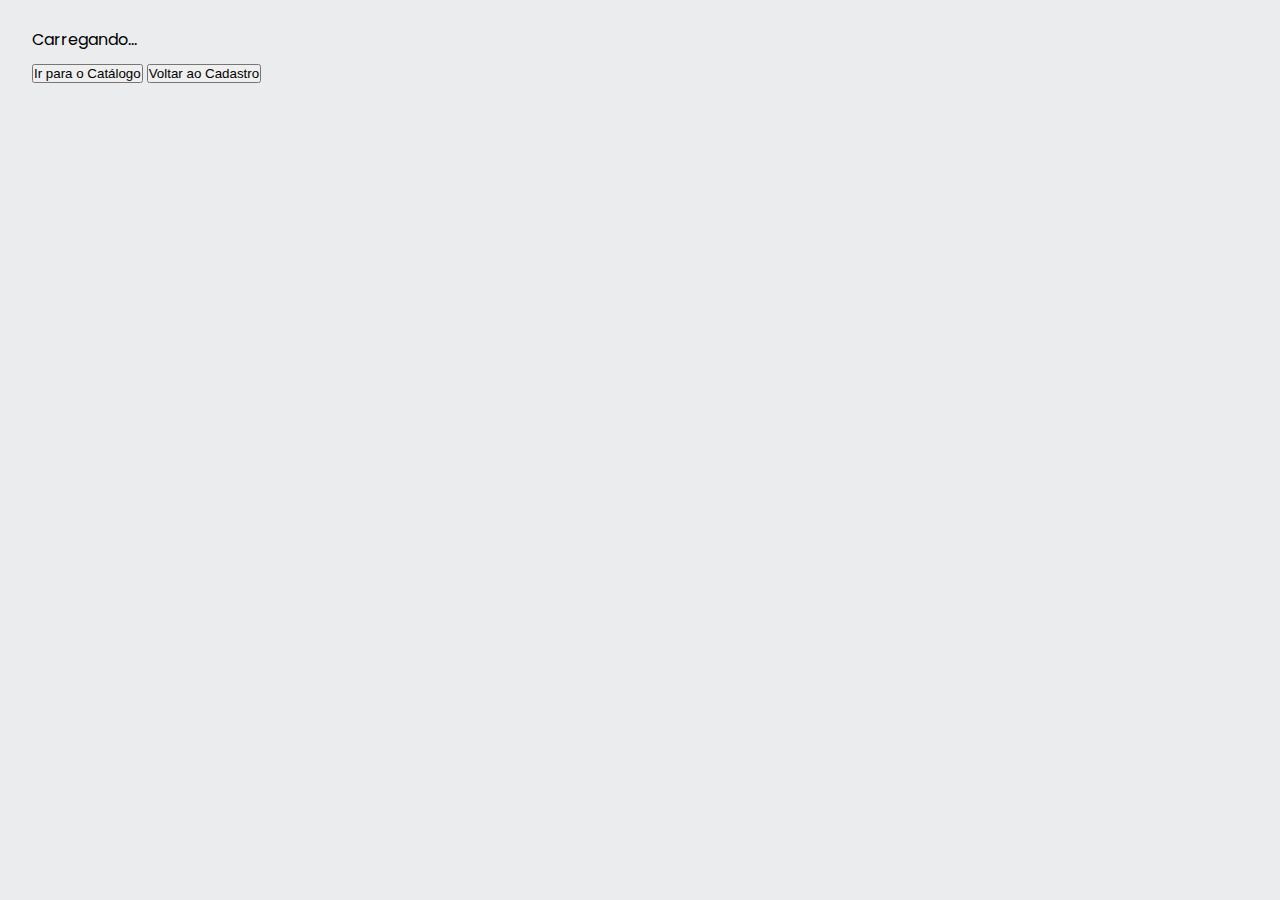
<file: html/sucesso.html>
<!DOCTYPE html>
<html lang="pt-BR">

<head>
    <meta charset="UTF-8">
    <meta name="viewport" content="width=device-width, initial-scale=1.0">

    <title>Cadastro Concluído</title>
    <link rel="stylesheet" href="https://cdn.jsdelivr.net/npm/swiper@11/swiper-bundle.min.css" />
    <link rel="stylesheet" href="../styles/reset.css">
    <link rel="stylesheet" href="../styles/styles.css">
    <link rel="preconnect" href="https://fonts.googleapis.com">
</head>

<body>

    <h2 id="mensagem">Carregando...</h2>

    <br>
    <button onclick="irParaCatalogo()">Ir para o Catálogo</button>
    <button onclick="voltarCadastro()">Voltar ao Cadastro</button>
    <script src="../js/main.js" defer></script>
</body>

</html>
</file>
<file: styles/styles.css>
@import url('https://fonts.googleapis.com/css2?family=Montserrat:ital,wght@0,100..900;1,100..900&family=Poppins:ital,wght@0,100;0,200;0,300;0,400;0,500;0,600;0,700;0,800;0,900;1,100;1,200;1,300;1,400;1,500;1,600;1,700;1,800;1,900&display=swap');


* {
    margin: 0;
    padding: 0;
    box-sizing: border-box;
}

:root {
    --cor-de-fundo: #EBECEE;
    --branco: #FFFFFF;
    --laranja: #EB9B00;
    --preto: black;
    --fonte-style: "Montserrat", sans-serif;
    --verde-degrade: linear-gradient(97.54deg, #04681a 35.49%, #398932 95%);
    --fonte-principal: "Poppins";
    --cor-do-botao: #2192FF;
    --sombra: #aaaa;
    --bordas: rgba(0, 0, 0, 0.514);
    
}

body {
    padding: 2rem;
    background-color: var(--cor-de-fundo);
    font-family: var(--fonte-principal);
    font-size: 16px;
    font-weight: 400;
}



.produtos {
    display: flex;
    flex-wrap: wrap;        
    justify-content: center;
    gap: 20px;              
    max-width: 1200px;      
    margin: 0 auto;           
    padding: 1rem;
}

.produto {
    display: flex;
    flex-direction: column;
    align-items: center;
    gap: 6px;
    background-color: var(--branco);
    width: 200px;
    height: 310px;
    border-radius: 12px;
    box-shadow: 4px 4px 12px var(--sombra);
}

.produto h1 {
    font-size: 1.2rem;
}

.produto h2 {
    font-size: 0.9rem;
    color: var(--sombra);
}

.produto button {
    background-color: var(--cor-do-botao);
    height: 30px;
    border: none;
    padding: 4px;
    width: 80%;
    color: var(--branco);
    font-size: 0.9rem;
    font-weight: bold;
    border-radius: 4px;
}

.produto button:hover {
    background-color: #137de8;
}


.imagem {
    width: 100%;
    height: 50%;
    border-top-left-radius: 12px;
    border-top-right-radius: 12px;
}

.imagem:hover {
    transform: rotate(20px);
}

.titulo {
    text-align: center;
    align-items: center;
    background-color: var(--cor-do-botao);
    height: 50px;
    padding: 50px;
    width: 100%;
    color: var(--branco);
    font-size: 2rem;
    font-weight: bold;
    border-radius: 6px;
}

.ver-carrinho button{
    display: center;
    align-items: center;
    background-color: var(--laranja);
    height: 50px;
    border: none;
    padding: 4px;
    color: var(--branco);
    font-size: 0.9rem;
    font-weight: bold;
    border-radius: 4px;
    text-decoration: none;
}


.ver-carrinho {
    display: flex;
    justify-content: center;
    margin-top: 2rem;
}
</file>
<file: styles/cadastro.css>
@import url(/styles/styles.css);

body{
    display: flex;
    justify-content: center;
    align-items: center;
    min-height: 100vh;
    background-color: var(--preto);
    font-family: var(--fonte-principal);
    font-size: 16px;
    font-weight: 400;
    background-image: url(../img/background.png);
    background-repeat: no-repeat;
    background-position: center;
    background-size: cover;
}

.logo-inicio{
    width: 40%;
}

.container-img {
    display: flex;
    align-items: center;
    flex-direction: column;
    padding: 0px 0 10px 0;
} 

#formCadastro{
    width: 420px;
    background-color: transparent;
    border: 2px solid var(--preto);
    border-radius: 10px;
    color: var(--preto);
    box-shadow: 0 0 10px var(--preto);
    padding: 30px 40px;
    backdrop-filter: blur(10px);
}

#formCadastro h1{
     font-size: 1.6rem;
    text-align: center;
    color: var(--preto);
    font-weight: 600;
}

.input-box{
    position: relative;
    width: 100%;
    height: 50px;
    margin: 30px 0;
}

.input-box input{
    width: 100%;
    height: 100%;
    background-color: transparent;
    border: 2px solid var(--preto);
    border-radius: 40px;
    outline: none;
    font-size: 16px;
    color: var(--preto);
    padding: 20px 45px 20px 20px;
}

.input-box input::placeholder{
    color: var(--bordas);
}

#agreement-label{
    display: flex;
    justify-content: space-between;
    margin: -10px 0 10px;
}

.completo {
    display: flex;
    flex-direction: column;
    align-items: flex-start; 
    width: 100%;
    margin: 20px 0;
    gap: 5px;
}

.completo label{
    font-weight: 600;
}

.completo input, .completo select{
    width: 100%;
    height: 45px;
    background-color: transparent;
    border: 2px solid var(--preto);
    border-radius: 40px;
    padding: 10px 20px;
    font-size: 16px;
    outline: none;
}


.completo a {
    text-decoration: none;
    color: var(--preto);
    font-weight: 600;
}

.btn{
    width: 100%;
    height: 50px;
    background: var(--verde-degrade);
    border: none;
    border-radius: 40px;
    cursor: pointer;
    font-size: 16px;
    font-weight: 600;
    box-shadow: 0 0 10px var(--preto);
    margin-top: 10px;
}

.btn:hover {
    background: transparent;
    border: 2px solid var(--bordas);
    color: var(--preto);
    transition: 0.5s;
}

.lembre-se {
    display: flex;
    justify-content: space-between;
    margin: 50px 0 10px;
}

.lembre-se label input{
    accent-color: var(--branco);
    margin-right: 5px;
}

.lembre-se a {
    text-decoration: none;
    color: var(--preto);
    font-weight: 600;
}

.lembre-se a:hover{
    text-decoration: underline;
}
</file>
<file: styles/carrinho.css>
body {
    font-family: Arial, sans-serif;
    background-color: #f5f5f5;
    padding: 40px 20px;
    color: #333;
}

h2 {
    text-align: center;
    color: #1a8c1a;
    margin-bottom: 30px;
}

ul#listaCarrinho {
    max-width: 800px;
    margin: 0 auto 20px;
    padding: 0;
    list-style: none;
}

ul#listaCarrinho li {
    background-color: #fff;
    border: 1px solid #ddd;
    margin-bottom: 10px;
    padding: 15px;
    border-radius: 6px;
    display: flex;
    justify-content: space-between;
    align-items: center;
}

#total {
    text-align: center;
    font-size: 1.5em;
    font-weight: bold;
    color: #000;
    margin-top: 20px;
}

button {
    background-color: #1a8c1a;
    color: white;
    border: none;
    padding: 12px 20px;
    margin: 10px auto;
    display: block;
    border-radius: 5px;
    font-size: 1em;
    cursor: pointer;
    transition: background-color 0.3s;
}

button:hover {
    background-color: #157a15;
}

a button {
    background-color: #2c7cd1;
}

a button:hover {
    background-color: #2469af;
}
</file>
<file: styles/login.css>
@import url("styles.css");

body {
    display: flex;
    justify-content: center;
    align-items: center;
    min-height: 100vh;
    background-color: var(--cor-de-fundo);
    font-family: var(--fonte-principal);
    font-size: 16px;
    font-weight: 400;
    background-image: url(../img/background.png);
}
</file>
<file: styles/sucesso-pagamento.css>
.container {
  max-width: 480px;
  margin: 80px auto 40px auto;
  padding: 30px 25px;
  background: #f9f9f9;
  border-radius: 12px;
  box-shadow: 0 6px 16px rgba(0,0,0,0.1);
  text-align: center;
  font-family: 'Segoe UI', Tahoma, Geneva, Verdana, sans-serif;
  color: #2c3e50;
}

.checkmark {
  font-size: 80px;
  color: #27ae60;
  margin-bottom: 20px;
  animation: popIn 0.6s ease forwards;
}

@keyframes popIn {
  0% {
    transform: scale(0);
    opacity: 0;
  }
  80% {
    transform: scale(1.1);
    opacity: 1;
  }
  100% {
    transform: scale(1);
  }
}

h1 {
  font-size: 2rem;
  margin-bottom: 15px;
}

.detalhes {
  font-size: 1.1rem;
  color: #555;
  margin-bottom: 30px;
}

.btn-voltar {
  display: inline-block;
  background-color: #27ae60;
  color: white;
  padding: 12px 28px;
  border-radius: 8px;
  font-weight: 600;
  font-size: 1rem;
  text-decoration: none;
  transition: background-color 0.3s ease;
  box-shadow: 0 4px 10px rgba(39, 174, 96, 0.3);
}

.btn-voltar:hover {
  background-color: #1e8c43;
  box-shadow: 0 6px 14px rgba(30, 140, 67, 0.5);
}

@media (max-width: 520px) {
  .container {
    margin: 40px 15px;
    padding: 25px 20px;
  }

  h1 {
    font-size: 1.6rem;
  }

  .checkmark {
    font-size: 60px;
  }
}
</file>
